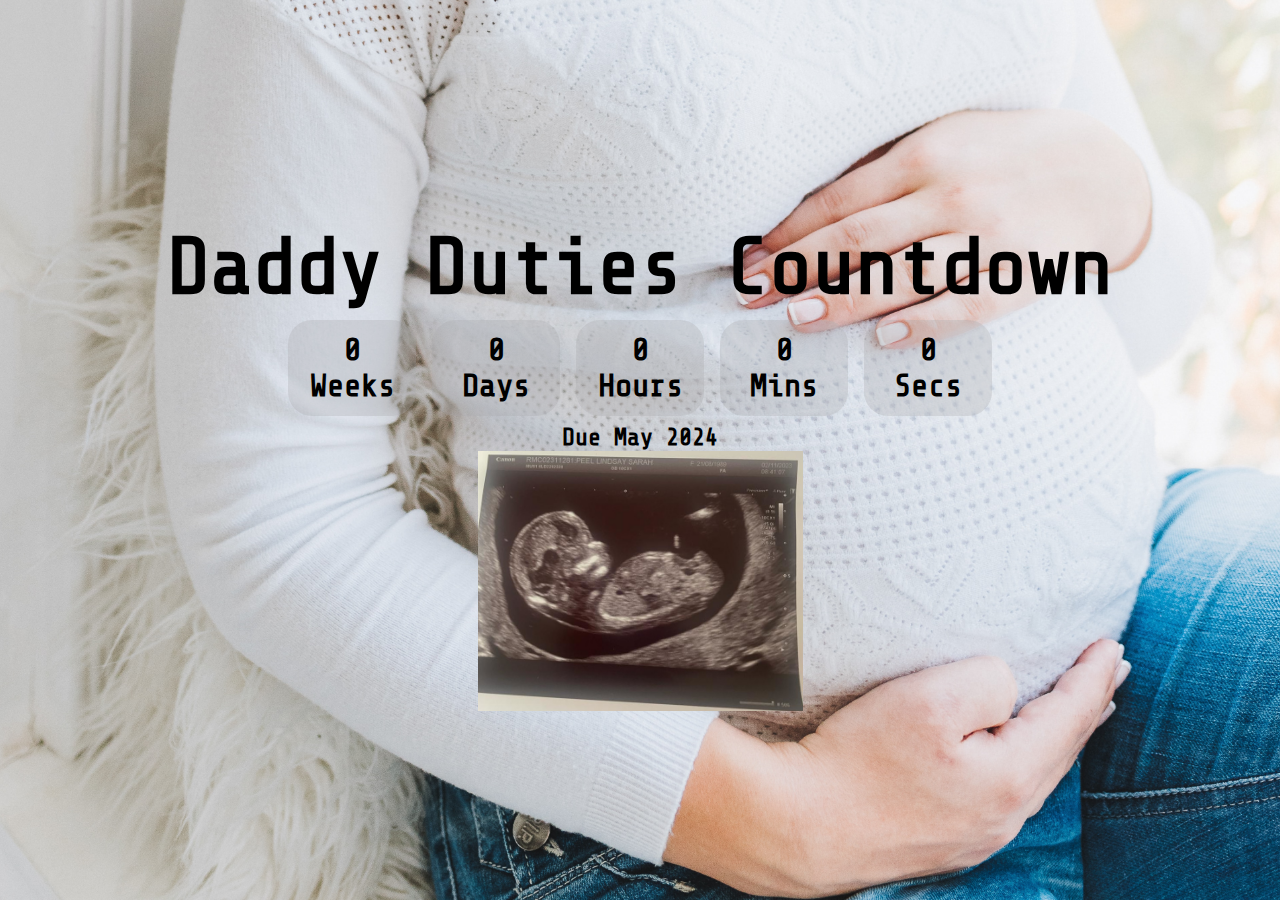
<file: index.html>
<!DOCTYPE html>
<html lang="en">

<head>
  <meta charset="UTF-8">
  <meta name="viewport" content="width=device-width, initial-scale=1.0">
  <title>Countdown App</title>
  <!--Google Fonts-->
  <link rel="preconnect" href="https://fonts.googleapis.com">
  <link rel="preconnect" href="https://fonts.gstatic.com" crossorigin>
  <link href="https://fonts.googleapis.com/css2?family=Share+Tech+Mono&display=swap" rel="stylesheet">
  <!--Custom Styles-->
  <link rel="stylesheet" href="static/css/style.css">
  <link rel="icon" type="image/x-icon" href="static/favicon/favicon.png">
</head>

<body>
  <div class="info-container">
    <h1>Daddy Duties Countdown</h1>
    <ul class="time-container">
      <div class="countdown-info-container">
        <li id="w">0</li>
        <li class=>Weeks</li>
      </div>
      <div class="countdown-info-container">
        <li id="d">0</li>
        <li class=>Days</li>
      </div>
      <div class="countdown-info-container">
        <li id="h">0</li>
        <li>Hours</li>
      </div>
      <div class="countdown-info-container">
        <li id="m">0</li>
        <li>Mins</li>
      </div>
      <div class="countdown-info-container">
        <li id="s">0</li>
        <li>Secs</li>
      </div>
    </ul>
    <h2>Due May 2024</h2>
    <div class="image-container">
      <img src="static/images/scan.jpeg" alt="baby scan image">
    </div>
  </div>
  <script src="static/js/script.js"></script>
</body>

</html>
</file>
<file: static/css/style.css>
* {
    box-sizing: border-box;
    margin: 0;
    padding: 0;

}

body {
    min-height: 100vh;
    font-family: 'Share Tech Mono', monospace;
    background: url(../images/bg.jpg) no-repeat center center/cover;
}

h1 {
    display: flex;
    justify-content: center;
    align-items: center;
    text-align: center;
    font-size: 5rem;
    margin-top: 2rem;
}

ul {
    list-style: none;
}

li {
    display: flex;
    justify-content: center;
    align-items: center;
}

h2 {
    text-align: center;
}

.info-container {
    display: flex;
    flex-direction: column;
    justify-content: center;
    align-items: center;
    min-height: 100vh;
    width: 100vw;

}

.time-container {
    display: flex;
    flex-direction: row;
}

.countdown-info-container {
    padding: 0.75rem;
    font-size: 2rem;
    font-weight: 700;
    background-color: rgba(170, 169, 173, 0.3);
    color: black;
    margin: 0.5rem;
    border-radius: 1.5rem;
    width: 8rem;


}

.image-container {
    display: flex;
    justify-content: center;
    width: 100%;
    height: auto;
}

img {
    width: auto;
    max-width: 325px;
    height: auto;
    overflow: hidden;

}


@media screen and (max-width:768px) {

    h1 {
        font-size: 1.5rem;
    }

    .time-container {
        flex-wrap: wrap;
        justify-content: center;
    }
}
</file>
